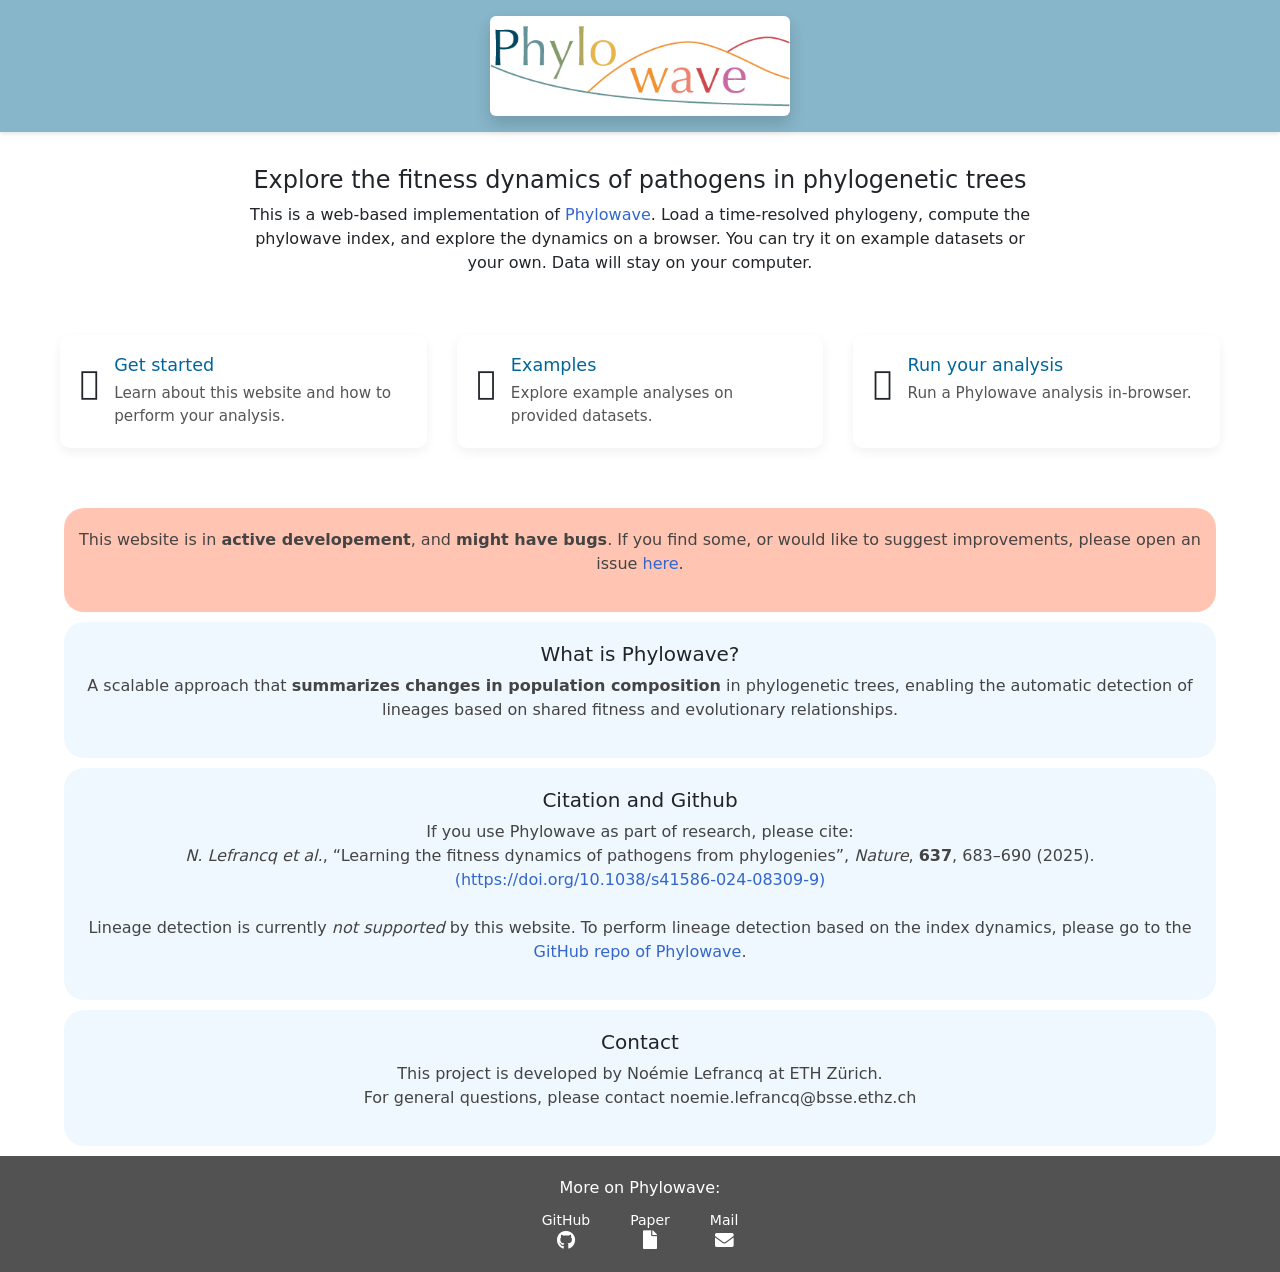
<file: index.html>
<!DOCTYPE html>
<html lang="en">
    
<head>
    <meta charset="UTF-8">
    <title>Phylowave</title>
    <meta name="description" content="Explore pathogen fitness dynamics on in a web-browser.">
	<meta name="author"      content="Noemie Lefrancq">

    <link rel="icon" href="logo/favicon/favicon-96x96.png" type="image/png">
    <link rel="icon" type="image/png" href="logo/favicon/favicon-96x96.png" sizes="96x96" />
    <link rel="icon" type="image/svg+xml" href="logo/favicon/favicon.svg" />
    <link rel="shortcut icon" href="logo/favicon/favicon-96x96.png" />
    <link rel="apple-touch-icon" sizes="180x180" href="logo/favicon/apple-touch-icon.png" />
    
    <!-- External CSS -->
    <link rel="stylesheet" href="https://cdnjs.cloudflare.com/ajax/libs/bootstrap/5.0.2/css/bootstrap.min.css">
    <link rel="stylesheet" href="https://pro.fontawesome.com/releases/v5.10.0/css/all.css">
    
    <link rel="stylesheet" href="css/style.css" /> <!-- my own styles -->
    
    <script type="application/ld+json">
    {
      "@context": "https://schema.org",
      "@type": "Organization",
      "name": "Phylowave",
      "url": "https://www.phylowave.org",
      "logo": "https://www.phylowave.org/logo/favicon/web-app-manifest-192x192.png"
    }
    </script>
</head>
    
<link href="https://cdn.jsdelivr.net/npm/bootstrap@5.3.0/dist/css/bootstrap.min.css" rel="stylesheet">
<link href="https://pro.fontawesome.com/releases/v5.10.0/css/all.css" rel="stylesheet"> <!-- icons -->

<body style="display: flex; flex-direction: column; min-height: 100vh; margin: 0;">
    <div class="header-bar d-flex justify-content-center align-items-center px-3 py-3">
      <div 
        class="d-flex justify-content-center align-items-center bg-white shadow rounded"
        style="height: 100px; width: 300px;">
        <img
          src="logo/Logo_small.png"
          alt="Logo"
          style="height: 100%; width: 100%; object-fit: contain;" />
      </div>
    </div>
    <main style = "flex: 1">
        <div class="home-like", style="margin-top: 10px; text-align: center;">
            <br>
            <h4>Explore the fitness dynamics of pathogens in phylogenetic trees</h4>        
            This is a web-based implementation of <a style="color: #3366cc; text-decoration: none" href="https://doi.org/10.1038/s41586-024-08309-9">Phylowave</a>. Load a time-resolved phylogeny, compute the phylowave index, and explore the dynamics on a browser. You can try it on example datasets or your own. Data will stay on your computer. 
        </div>
        
        <div class="feature-grid">
          <div class="feature-box" onclick="location.href='get_started.html'">
            <div class="feature-icon"><i class="fal fa-cogs"></i></div>
            <div>
              <h3>Get started</h3>
              <p>Learn about this website and how to perform your analysis. </p>
            </div>
          </div>  

          <div class="feature-box" onclick="location.href='examples.html'">
            <div class="feature-icon"><i class="fal fa-lightbulb"></i></div>
            <div>
              <h3>Examples</h3>
              <p>Explore example analyses on provided datasets.</p>
            </div>
          </div>

          <div class="feature-box" onclick="location.href='analysis.html'">
            <div class="feature-icon"><i class="fal fa-chart-bar"></i></div>
            <div>
              <h3>Run your analysis</h3>
              <p>Run a Phylowave analysis in-browser.</p>
            </div>
          </div>

        </div>
        
        <div style="width: 90%; margin: 10px auto; background-color: #ffc5b2; border-radius: 20px; padding: 20px 5px; text-align: center;">
          <p>
              This website is in <b>active developement</b>, and <b>might have bugs</b>. If you find some, or would like to suggest improvements, please open an issue <a style="color: #3366cc; text-decoration: none" href="https://github.com/noemielefrancq/phylowave.github.io">here</a>.
          </p>
        </div>
        
        <div style="width: 90%; margin: 10px auto; background-color: #f0f8ff; border-radius: 20px; padding: 20px 10px; text-align: center;">
          <h5>What is Phylowave?</h5>
          <p>
            A scalable approach that <b>summarizes changes in population composition</b> in phylogenetic trees, enabling the automatic detection of lineages based on shared fitness and evolutionary relationships.
          </p>
        </div>
        
        <div style="width: 90%; margin: 10px auto; background-color: #f0f8ff; border-radius: 20px; padding: 20px 10px; text-align: center;">
          <h5>Citation and Github</h5>
          <p>
              If you use Phylowave as part of research, please cite: <br>
            <em>N. Lefrancq <i>et al.</i></em>, <q>Learning the fitness dynamics of pathogens from phylogenies</q>,<em> Nature</em>, <b>637</b>, 683–690 (2025).  <a  style="color: #3366cc; text-decoration: none" href="https://www.nature.com/articles/s41586-024-08309-9" target="_blank">(https://doi.org/10.1038/s41586-024-08309-9)</a>
              <br>
              <br>
              Lineage detection is currently <i>not supported</i> by this website. To perform lineage detection based on the index dynamics, please go to the <a style="color: #3366cc; text-decoration: none" href="https://github.com/noemielefrancq/Phylowave_Learning-fitness-dynamics-pathogens-in-phylogenies">GitHub repo of Phylowave</a>. 
          </p>
        </div>
        
        <div style="width: 90%; margin: 10px auto; background-color: #f0f8ff; border-radius: 20px; padding: 20px 10px; text-align: center;">
          <h5>Contact</h5>
          <p>
            This project is developed by Noémie Lefrancq at ETH Zürich.
            <br>
            For general questions, please contact noemie.lefrancq@bsse.ethz.ch
          </p>
        </div>
        
    </main>
    
    <!-- FOOTER -->
  <footer class="custom-footer" style="width: 100%">
      <p>More on Phylowave:</p>
      <div>
        <div>
          <div>GitHub</div>
          <a href="https://github.com/noemielefrancq/Phylowave_Learning-fitness-dynamics-pathogens-in-phylogenies" target="_blank" aria-label="GitHub">
            <i class="fab fa-github fa-lg"></i>
          </a>
        </div>

        <div>
          <div>Paper</div>
          <a href="https://www.nature.com/articles/s41586-024-08309-9" target="_blank" aria-label="Paper">
            <i class="fas fa-file fa-lg"></i>
          </a>
        </div>

        <div>
          <div>Mail</div>
          <a href="mailto:noemie.lefrancq@bsse.ethz.ch" target="_blank" aria-label="Email">
            <i class="fas fa-envelope fa-lg"></i>
          </a>
        </div>
      </div>
  </footer>
</body>
    

</html>
</file>
<file: css/style.css>
/* Body */
body { 
  background: #eee;
  font-family: system-ui, -apple-system, "Segoe UI", Roboto, "Helvetica Neue", Arial, sans-serif;
  font-size: 1rem;
}

/* Side bar */
#side_nav {
  background: #87B5C9;
  min-width: 250px;
  max-width: 250px;
  transition: all 0.3s;
}
.content {
  min-height: 100vh;
  width: 100%;
}
hr.h-color { background: #eee; }
.sidebar li.active {
  background: #eee;
  border-radius: 8px;
}
.sidebar li.active a,
.sidebar li.active a:hover { color: #000; }
.sidebar li a { color: #fff; }
.sidebar ul li a:hover {
    background-color: white; /* Bootstrap primary blue */
    color: #87B5C9;
    border-radius: 8px;
}
.sidebar ul li a:hover i {
    color: #87B5C9;
}
@media(max-width: 767px) {
  #side_nav {
    margin-left: -250px;
    position: absolute;
    min-height: 100vh;
    z-index: 1;
  }
  #side_nav.active { margin-left: 0; }
}
a {
  color: #3366cc;  /* Softer, more elegant blue */
  text-decoration: none;
}

a:hover {
  color: #254b9e;  /* Slightly darker blue on hover */
  text-decoration: underline;
}

/* Inputs */
input {
  width: 100px;
  font-family: Helvetica, Arial, sans-serif;
  font-size: 0.9rem;
  line-height: 20px;
  border: 1px solid #aaa;
  border-radius: 10px;
  border-top-left-radius: 10px;
  border-bottom-left-radius: 10px;
  border-top-right-radius: 10px; 
  border-bottom-right-radius: 10px; 
  padding: 6px 12px;
  height: 38px;
  box-sizing: border-box;
  font-family: system-ui, -apple-system, "Segoe UI", Roboto, "Helvetica Neue", Arial, sans-serif;
  text-align: center;  
}
#formFormat {
  width: 30%;
  visibility: hidden; /* hide initially to prevent flicker */
  font-family: system-ui, -apple-system, "Segoe UI", Roboto, "Helvetica Neue", Arial, sans-serif;
  font-size: 1rem;
  border-radius: 8px;
}
.form-container {
  display: grid;
  grid-template-columns: repeat(4, 1fr);
  gap: 1rem 2rem;
  max-width: 1000px;
  margin: 20px auto;
  justify-content: center; 
}
.form-group {
  display: flex;
  flex-direction: column;
  align-items: center;   
  text-align: center;  
}
.form-group label {
  margin-bottom: 0.4rem;
  font-weight: 500;
  border-radius: 8px;
}
.drop-zone-container {
  display: grid;
  grid-template-columns: repeat(2, 1fr);
  gap: 20px;
  justify-content: center;
  margin-bottom: 20px;
  max-width: 1000px;
  margin-left: auto;
  margin-right: auto;
}
.drop-zone-item {
  display: flex;
  flex-direction: column;
  align-items: center;
  text-align: center;
}
.drop-zone-item label {
  font-weight: bold;
  margin-bottom: 5px;
}
.drop-zone-item select {
  font-family: Helvetica, Arial, sans-serif;
  font-size: 0.9rem;
  line-height: 20px;
  border: 1px solid #aaa;
  border-radius: 10px;
  border-top-left-radius: 10px;
  border-bottom-left-radius: 10px;
  border-top-right-radius: 10px; 
  border-bottom-right-radius: 10px; 
  padding: 6px 12px;
  height: 38px;
  box-sizing: border-box;
  font-family: system-ui, -apple-system, "Segoe UI", Roboto, "Helvetica Neue", Arial, sans-serif;
  text-align: center;  
}
#metadata-parser {
  width: 100%;
  display: flex;
  flex-direction: column;
  align-items: center;
}
.metadata-inner {
  display: flex;
  flex-direction: column;
  align-items: flex-start;  /* Left-align contents inside */
  gap: 10px;
  align-items: center;
}
.radio-group {
  display: flex;
  flex-direction: column;
  align-items: flex-start;   /* Left-align contents inside */
  gap: 6px;
  font-size: 14px;
  font-weight: normal;       
  font-family: inherit;
  width: fit-content; 
}
.radio-option {
  display: flex;
  align-items: center;
  cursor: pointer;          
  font-weight: normal;      
  font-family: inherit;
}
label.radio-option {
  font-weight: normal;
}
.radio-group-label {
  font-weight: normal;
  font-family: inherit;
  margin-bottom: 2px;
}
.radio-option:hover {
  background-color: #f0f4f8;
}
.radio-option input[type="radio"] {
  appearance: none;
  -webkit-appearance: none;
  width: 16px;
  height: 16px;
  border: 2px solid #53A5C9;
  border-radius: 50%;      /* ensures it's a circle */
  margin-right: 6px;
  position: relative;
  cursor: pointer;
  background-color: white;
  padding: 0;              /* avoid browser-specific quirks */
  box-sizing: border-box;  /* important for equal sizing */
}
.radio-option input[type="radio"]:checked::before {
  content: "";
  display: block;
  width: 8px;
  height: 8px;
  background-color: #53A5C9;
  border-radius: 50%;
  position: absolute;
  top: 2px;
  left: 2px;
}

#tree-drop-area,
#csv-drop-area{
  height: 50px;
  width: 80%; /* or set a fixed width */
  border: 2px dashed #aaa;
  border-radius: 8px;
  background-color: #f5f5f5;

  display: flex;
  align-items: center;      /* vertical centering */
  justify-content: center;  /* horizontal centering */
}
#runBtn,
#resetLayoutBtn,
#download-data-btn,
#addMetadataBtn,
#parseMetadataBtn,
#parseTipsBtn{
  padding: 10px 20px;
  background-color: #53A5C9;
  color: white;
  border: none;
  border-radius: 8px;
  font-size: 1rem;
  cursor: pointer;
  transition: background-color 0.2s ease;
  align-items: center;      /* vertical centering */
  justify-content: center;  /* horizontal centering */
}
#resetLayoutBtn:hover,
#runBtn:hoverm,
#download-data-btn:hover{
  background-color: #87B5C9;
}
.center-button {
  text-align: center;
  margin-top: 20px;
}

#tree-container,
#tree-container-sars-cov-2{
  height: 500px;
  width: 100%; /* or set a fixed width */
  max-width: 1000px;
  border: 2px dashed #aaa;
  border-radius: 8px;
  background-color: #f5f5f5;

  display: flex;
  align-items: center;      /* vertical centering */
  justify-content: center;  /* horizontal centering */
  margin: 0 auto;          /* 👈 center horizontally */

  color: #555;
  font-size: 1rem;
  text-align: center;
  white-space: nowrap;      /* prevent wrap */
  overflow: hidden;
  text-overflow: ellipsis;  /* optional, for safety */
}
#scatter-container {
  height: 500px;
  width: 100%; /* or set a fixed width */
  max-width: 1000px;
  border: 2px dashed #aaa;
  border-radius: 8px;
  background-color: #f5f5f5;

  display: flex;
  align-items: center;      /* vertical centering */
  justify-content: center;  /* horizontal centering */
  margin: 0 auto;          /* 👈 center horizontally */

  color: #555;
  font-size: 1rem;
  text-align: center;
  white-space: nowrap;      /* prevent wrap */
  overflow: hidden;
  text-overflow: ellipsis;  /* optional, for safety */
}
#tree-status-message,
#csv-status-message,
#analysis-status-message {
  margin: 0px;
  color: green;
  font-weight: bold;
}

/* Index page styles */
.header-bar {
    width: 100%;
    margin: 0;
    padding: 100px;
    background-color: #87B5C9;  
    box-shadow: 0 2px 4px rgba(0, 0, 0, 0.1);
    display: flex;
    justify-content: center;
    align-items: center;     
}
.home-like {
    max-width: 800px;
    margin: 0 auto;
    text-align: center;
}
.home-logo {
    height: 80px;
    margin-bottom: 20px;
}
h1 {
    font-size: 2rem;
    margin-bottom: 12px;
    color: #222;
}
p {
    font-size: 1rem;
    margin-bottom: 24px;
    color: #444;
}
.btn.primary {
    background-color: #007bff;
    color: white;
    border: none;
    padding: 10px 20px;
    font-size: 1rem;
    border-radius: 30px;
    cursor: pointer;
    font-family: Helvetica, Arial, sans-serif;
}
.btn.primary:hover {
    background-color: #0056b3;
}
.feature-grid {
    display: grid;
    grid-template-columns: repeat(3, 1fr); /* Fixed to 3 columns */
    gap: 30px;
    margin: 60px auto;
    max-width: 1200px;
    padding: 0 20px;
}
.feature-box {
    background-color: #ffffff;
    border-radius: 10px;
    padding: 20px;
    box-shadow: 0 4px 12px rgba(0,0,0,0.06);
    display: flex;
    align-items: flex-start;
    gap: 15px;
    transition: transform 0.2s ease;
    cursor: pointer;
}
.feature-box:hover {
    transform: translateY(-3px);
}
.feature-icon {
    font-size: 2rem;
    flex-shrink: 0;
    margin-top: 4px;
}
.feature-box h3 {
    font-size: 1.1rem;
    margin: 0 0 6px;
    color: #006699;
}
.feature-box p {
    margin: 0;
    color: #555;
    font-size: 0.95rem;
}
.spinner {
  display: inline-block;
  width: 14px;
  height: 14px;
  border: 2px solid #87B5C9;
  border-top: 2px solid transparent;
  border-radius: 50%;
  animation: spin 0.6s linear infinite;
  margin-right: 8px;
  vertical-align: middle;
}

@keyframes spin {
  to { transform: rotate(360deg); }
}

.legend-container {
  display: flex;
  flex-wrap: wrap;          /* wrap to next line if too many */
  justify-content: center;  /* center-align items horizontally */
  gap: 12px;                /* spacing between legend items */
  margin-top: 10px;
}

.legend-item {
  display: flex;
  align-items: center;
  font-size: 14px;
  font-family: sans-serif;
}

.legend-color-box {
  width: 14px;
  height: 14px;
  margin-right: 6px;
  border: 1px solid #ccc;
  border-radius: 3px;
}

/* footer */
.custom-footer {
  background-color: #525252;
  color: #fff;
  text-align: center;
  padding: 10px;
  font-size: 15px;
  max-width: 100%;
  margin: 0 auto;
  font-weight: 1;
}
.custom-footer p {
  color: #ffffff;
  margin: 10px 0;
}
.custom-footer > div {
  display: flex;
  justify-content: center;
  gap: 40px;
  margin: 10px;
}
.custom-footer div > div {
  display: flex;
  flex-direction: column;
  align-items: center;
  font-size: 14px;
}
.custom-footer a {
  color: inherit;
  text-decoration: none;
}
.custom-footer a:hover {
  color: #ccc;
}
</file>
